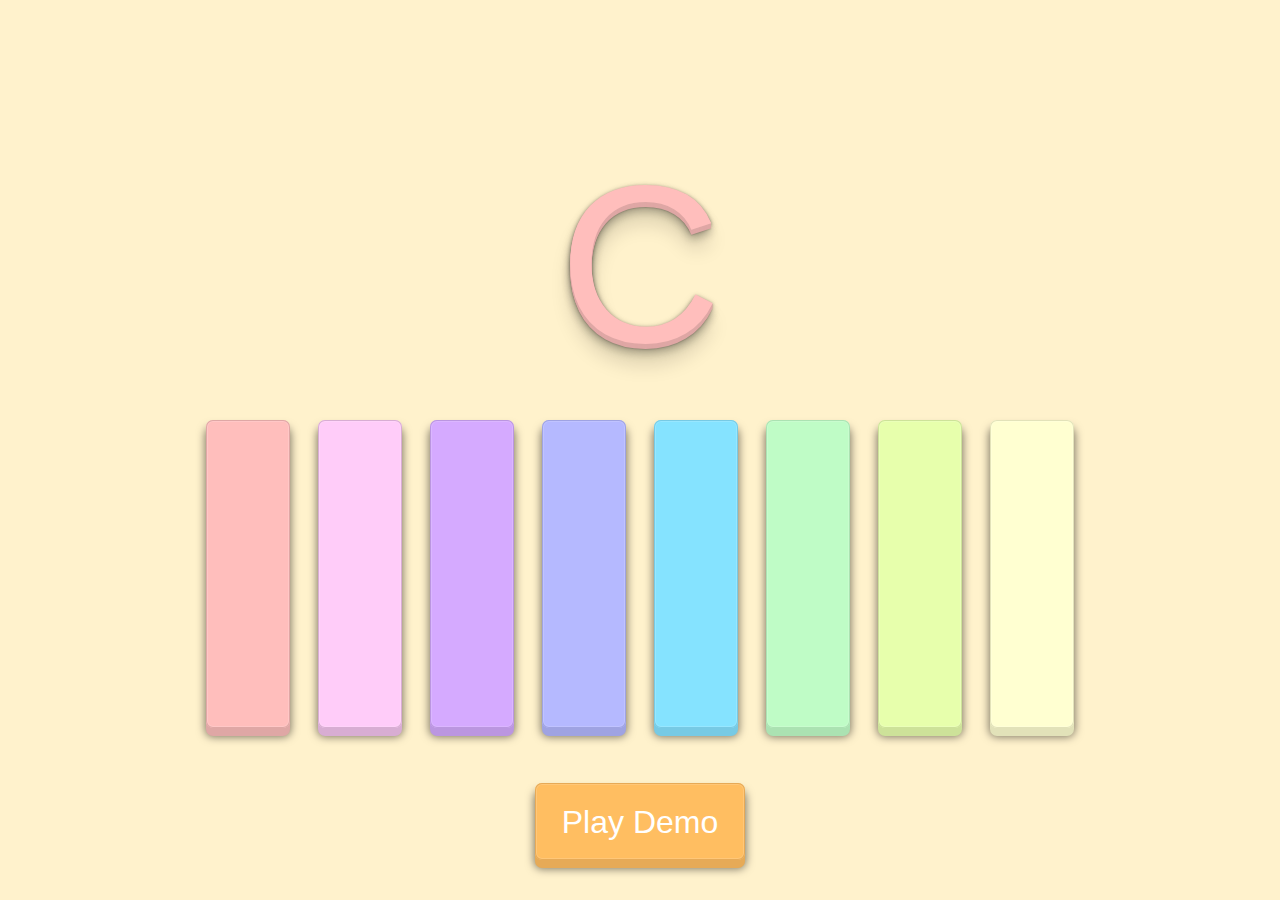
<file: index.html>
<DOCTYPE html>
<html lang="en">
    <head>
        <meta charset="UTF-8">
        <title>Virtual Keyboard</title>
        <link rel="stylesheet" href="src/style.css">
    </head>

    <body>
        <div id="key-letter">C</div>

        <div id="keys">
            <div id="C4" class="key" onmousedown="keyDown(this.id)" onmouseup="keyUp(this.id)"></div>
            <div id="D4" class="key" onmousedown="keyDown(this.id)" onmouseup="keyUp(this.id)"></div>
            <div id="E4" class="key" onmousedown="keyDown(this.id)" onmouseup="keyUp(this.id)"></div>
            <div id="F4" class="key" onmousedown="keyDown(this.id)" onmouseup="keyUp(this.id)"></div>
            <div id="G4" class="key" onmousedown="keyDown(this.id)" onmouseup="keyUp(this.id)"></div>
            <div id="A4" class="key" onmousedown="keyDown(this.id)" onmouseup="keyUp(this.id)"></div>
            <div id="B4" class="key" onmousedown="keyDown(this.id)" onmouseup="keyUp(this.id)"></div>
            <div id="C5" class="key" onmousedown="keyDown(this.id)" onmouseup="keyUp(this.id)"></div>
        </div>

        <!-- Audio for each key -->
        <audio data-key="C4" src="src/sounds/C4.mp3"></audio>
        <audio data-key="D4" src="src/sounds/D4.mp3"></audio>
        <audio data-key="E4" src="src/sounds/E4.mp3"></audio>
        <audio data-key="F4" src="src/sounds/F4.mp3"></audio>
        <audio data-key="G4" src="src/sounds/G4.mp3"></audio>
        <audio data-key="A4" src="src/sounds/A4.mp3"></audio>
        <audio data-key="B4" src="src/sounds/B4.mp3"></audio>
        <audio data-key="C5" src="src/sounds/C5.mp3"></audio>

        <div id="demo">
            <div id="demo-button" onClick="playDemo()">Play Demo</div>
        </div>

        <script>
            function keyDown(keyID) {
                var key = document.getElementById(keyID);
                var keyColorDark = window.getComputedStyle(key).getPropertyValue('color');

                // Key is pressed down
                key.style.boxShadow = `0 0 0 1px ${keyColorDark} inset,` +
                        ` 0 0 0 1px rgba(255, 255, 255, 0.15) inset,` +
                        `0 1px 3px 1px rgba(0, 0, 0, 0.3)`;
                key.style.transition = 'none';

                playSound(keyID);
                changeLetter(keyID);
            }

            function keyUp(keyID) {
                var key = document.getElementById(keyID);
                var keyColorDark = window.getComputedStyle(key).getPropertyValue('color');

                // Key comes back up
                key.style.boxShadow = `0 0 0 1px ${keyColorDark} inset,` +
                                      `0 0 0 2px rgba(255, 255, 255, 0.15) inset, ` +
                                      `0 8px 0 0 ${keyColorDark},` + 
                                      `0 8px 8px 1px rgba(0, 0, 0, 0.5)`;
            }

            function playSound(keyID) {
                // Find the sound for the selected key
                const sound = document.querySelector(`audio[data-key="${keyID}"]`);

                // End execution if a sound is not found
                if(!sound) return;
                
                // Clone a new instance of the sound and play it
                const soundInstance = sound.cloneNode();
                soundInstance.play();
            }

            function changeLetter(keyID) {
                // Display the key letter in the key message area
                const letterContainer = document.getElementById("key-letter");
                letterContainer.innerHTML = keyID.charAt(0);

                // Change the color of the displayed letter to the color of the key
                const keyStyle = window.getComputedStyle(document.getElementById(keyID));
                letterContainer.style.color = keyStyle.getPropertyValue('background-color');

                // Change the text shadow of the displayed letter to the dark variant of the key color
                keyColorDark = keyStyle.getPropertyValue('color');
                letterContainer.style.textShadow = `0 1px 0 ${keyColorDark}, ` +
                                                   `0 2px 0 ${keyColorDark}, ` +
                                                   `0 3px 0 ${keyColorDark}, ` +
                                                   `0 4px 0 ${keyColorDark}, ` +
                                                   `0 5px 0 ${keyColorDark}, ` +
                                                   `0 6px 1px rgba(0,0,0,.1), ` +
                                                   `0 0 5px rgba(0,0,0,.1), ` +
                                                   `0 1px 3px rgba(0,0,0,.3), ` +
                                                   `0 3px 5px rgba(0,0,0,.2), ` + 
                                                   `0 5px 10px rgba(0,0,0,.25), ` +
                                                   `0 10px 10px rgba(0,0,0,.2), ` +
                                                   `0 20px 20px rgba(0,0,0,.15)`;
            }

            function playDemo() {
                var song = ["C4", "C4", "G4", "G4", "A4", "A4", "G4", "F4", "F4", "E4", "E4", "D4", "D4", "C4",
                            "G4", "G4", "F4", "F4", "E4", "E4", "D4", "G4", "G4", "F4", "F4", "E4", "E4", "D4",
                            "C4", "C4", "G4", "G4", "A4", "A4", "G4", "F4", "F4", "E4", "E4", "D4", "D4", "C4"];
                
                var songPause = 0;
                song.forEach(function(item, index) {
                    if([7, 14, 21, 28, 35].includes(index)) {
                        songPause += 500;
                    }
                    
                    setTimeout(function() {
                        var key = document.getElementById(item);
                        var keyColorDark = window.getComputedStyle(key).getPropertyValue('color');

                        // Key presses down
                        key.style.boxShadow = `0 0 0 1px ${keyColorDark} inset,` +
                                ` 0 0 0 1px rgba(255, 255, 255, 0.15) inset,` +
                                `0 1px 3px 1px rgba(0, 0, 0, 0.3)`;
                        key.style.transition = 'none';
                        
                        // Key sound plays and the letter changes
                        playSound(item);
                        changeLetter(item);
                        
                        // Key comes back up
                        key.style.boxShadow = `0 0 0 1px ${keyColorDark} inset,` +
                                      `0 0 0 2px rgba(255, 255, 255, 0.15) inset, ` +
                                      `0 8px 0 0 ${keyColorDark},` + 
                                      `0 8px 8px 1px rgba(0, 0, 0, 0.5)`;
                        key.style.transition = 'box-shadow 0.1s ease-in-out';
                    }, index * 500 + songPause);
                });
            }
        </script>
    </body>
</html>
</file>
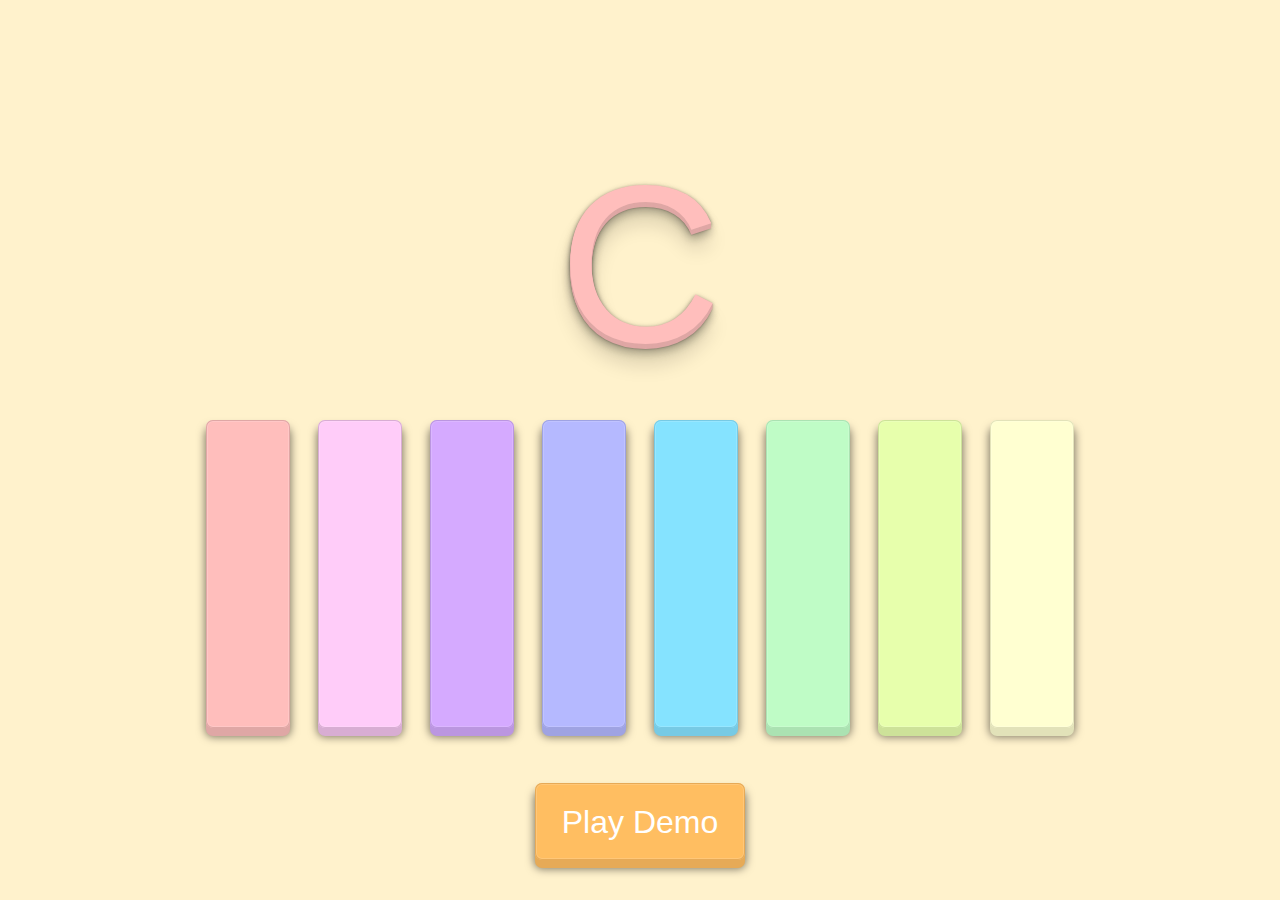
<file: gh-pages/index.html>
<DOCTYPE html>
<html lang="en">
    <head>
        <meta charset="UTF-8">
        <title>Virtual Keyboard</title>
        <link rel="stylesheet" href="../src/style.css">
    </head>

    <body>
        <div id="key-letter">C</div>

        <div id="keys">
            <div id="C4" class="key" onmousedown="keyDown(this.id)" onmouseup="keyUp(this.id)"></div>
            <div id="D4" class="key" onmousedown="keyDown(this.id)" onmouseup="keyUp(this.id)"></div>
            <div id="E4" class="key" onmousedown="keyDown(this.id)" onmouseup="keyUp(this.id)"></div>
            <div id="F4" class="key" onmousedown="keyDown(this.id)" onmouseup="keyUp(this.id)"></div>
            <div id="G4" class="key" onmousedown="keyDown(this.id)" onmouseup="keyUp(this.id)"></div>
            <div id="A4" class="key" onmousedown="keyDown(this.id)" onmouseup="keyUp(this.id)"></div>
            <div id="B4" class="key" onmousedown="keyDown(this.id)" onmouseup="keyUp(this.id)"></div>
            <div id="C5" class="key" onmousedown="keyDown(this.id)" onmouseup="keyUp(this.id)"></div>
        </div>

        <!-- Audio for each key -->
        <audio data-key="C4" src="../src/sounds/C4.mp3"></audio>
        <audio data-key="D4" src="../src/sounds/D4.mp3"></audio>
        <audio data-key="E4" src="../src/sounds/E4.mp3"></audio>
        <audio data-key="F4" src="../src/sounds/F4.mp3"></audio>
        <audio data-key="G4" src="../src/sounds/G4.mp3"></audio>
        <audio data-key="A4" src="../src/sounds/A4.mp3"></audio>
        <audio data-key="B4" src="../src/sounds/B4.mp3"></audio>
        <audio data-key="C5" src="../src/sounds/C5.mp3"></audio>

        <div id="demo">
            <div id="demo-button" onClick="playDemo()">Play Demo</div>
        </div>

        <script>
            function keyDown(keyID) {
                var key = document.getElementById(keyID);
                var keyColorDark = window.getComputedStyle(key).getPropertyValue('color');

                // Key is pressed down
                key.style.boxShadow = `0 0 0 1px ${keyColorDark} inset,` +
                        ` 0 0 0 1px rgba(255, 255, 255, 0.15) inset,` +
                        `0 1px 3px 1px rgba(0, 0, 0, 0.3)`;
                key.style.transition = 'none';

                playSound(keyID);
                changeLetter(keyID);
            }

            function keyUp(keyID) {
                var key = document.getElementById(keyID);
                var keyColorDark = window.getComputedStyle(key).getPropertyValue('color');

                // Key comes back up
                key.style.boxShadow = `0 0 0 1px ${keyColorDark} inset,` +
                                      `0 0 0 2px rgba(255, 255, 255, 0.15) inset, ` +
                                      `0 8px 0 0 ${keyColorDark},` + 
                                      `0 8px 8px 1px rgba(0, 0, 0, 0.5)`;
            }

            function playSound(keyID) {
                // Find the sound for the selected key
                const sound = document.querySelector(`audio[data-key="${keyID}"]`);

                // End execution if a sound is not found
                if(!sound) return;
                
                // Clone a new instance of the sound and play it
                const soundInstance = sound.cloneNode();
                soundInstance.play();
            }

            function changeLetter(keyID) {
                // Display the key letter in the key message area
                const letterContainer = document.getElementById("key-letter");
                letterContainer.innerHTML = keyID.charAt(0);

                // Change the color of the displayed letter to the color of the key
                const keyStyle = window.getComputedStyle(document.getElementById(keyID));
                letterContainer.style.color = keyStyle.getPropertyValue('background-color');

                // Change the text shadow of the displayed letter to the dark variant of the key color
                keyColorDark = keyStyle.getPropertyValue('color');
                letterContainer.style.textShadow = `0 1px 0 ${keyColorDark}, ` +
                                                   `0 2px 0 ${keyColorDark}, ` +
                                                   `0 3px 0 ${keyColorDark}, ` +
                                                   `0 4px 0 ${keyColorDark}, ` +
                                                   `0 5px 0 ${keyColorDark}, ` +
                                                   `0 6px 1px rgba(0,0,0,.1), ` +
                                                   `0 0 5px rgba(0,0,0,.1), ` +
                                                   `0 1px 3px rgba(0,0,0,.3), ` +
                                                   `0 3px 5px rgba(0,0,0,.2), ` + 
                                                   `0 5px 10px rgba(0,0,0,.25), ` +
                                                   `0 10px 10px rgba(0,0,0,.2), ` +
                                                   `0 20px 20px rgba(0,0,0,.15)`;
            }

            function playDemo() {
                var song = ["C4", "C4", "G4", "G4", "A4", "A4", "G4", "F4", "F4", "E4", "E4", "D4", "D4", "C4",
                            "G4", "G4", "F4", "F4", "E4", "E4", "D4", "G4", "G4", "F4", "F4", "E4", "E4", "D4",
                            "C4", "C4", "G4", "G4", "A4", "A4", "G4", "F4", "F4", "E4", "E4", "D4", "D4", "C4"];
                
                var songPause = 0;
                song.forEach(function(item, index) {
                    if([7, 14, 21, 28, 35].includes(index)) {
                        songPause += 500;
                    }
                    
                    setTimeout(function() {
                        var key = document.getElementById(item);
                        var keyColorDark = window.getComputedStyle(key).getPropertyValue('color');

                        // Key presses down
                        key.style.boxShadow = `0 0 0 1px ${keyColorDark} inset,` +
                                ` 0 0 0 1px rgba(255, 255, 255, 0.15) inset,` +
                                `0 1px 3px 1px rgba(0, 0, 0, 0.3)`;
                        key.style.transition = 'none';
                        
                        // Key sound plays and the letter changes
                        playSound(item);
                        changeLetter(item);
                        
                        // Key comes back up
                        key.style.boxShadow = `0 0 0 1px ${keyColorDark} inset,` +
                                      `0 0 0 2px rgba(255, 255, 255, 0.15) inset, ` +
                                      `0 8px 0 0 ${keyColorDark},` + 
                                      `0 8px 8px 1px rgba(0, 0, 0, 0.5)`;
                        key.style.transition = 'box-shadow 0.1s ease-in-out';
                    }, index * 500 + songPause);
                });
            }
        </script>
    </body>
</html>
</file>
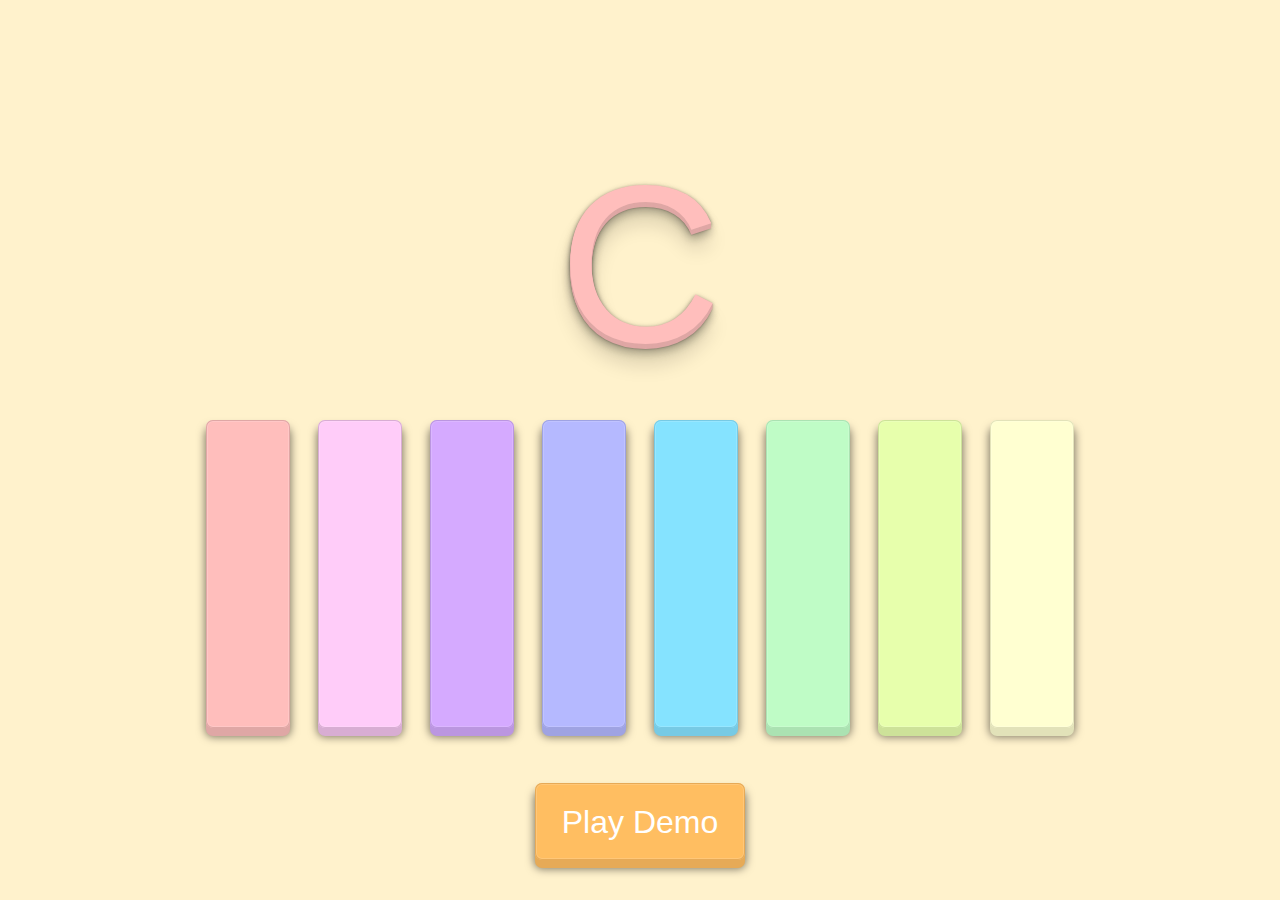
<file: src/index.html>
<DOCTYPE html>
<html lang="en">
    <head>
        <meta charset="UTF-8">
        <title>Virtual Keyboard</title>
        <link rel="stylesheet" href="style.css">
    </head>

    <body>
        <div id="key-letter">C</div>

        <div id="keys">
            <div id="C4" class="key" onmousedown="keyDown(this.id)" onmouseup="keyUp(this.id)"></div>
            <div id="D4" class="key" onmousedown="keyDown(this.id)" onmouseup="keyUp(this.id)"></div>
            <div id="E4" class="key" onmousedown="keyDown(this.id)" onmouseup="keyUp(this.id)"></div>
            <div id="F4" class="key" onmousedown="keyDown(this.id)" onmouseup="keyUp(this.id)"></div>
            <div id="G4" class="key" onmousedown="keyDown(this.id)" onmouseup="keyUp(this.id)"></div>
            <div id="A4" class="key" onmousedown="keyDown(this.id)" onmouseup="keyUp(this.id)"></div>
            <div id="B4" class="key" onmousedown="keyDown(this.id)" onmouseup="keyUp(this.id)"></div>
            <div id="C5" class="key" onmousedown="keyDown(this.id)" onmouseup="keyUp(this.id)"></div>
        </div>

        <!-- Audio for each key -->
        <audio data-key="C4" src="sounds/C4.mp3"></audio>
        <audio data-key="D4" src="sounds/D4.mp3"></audio>
        <audio data-key="E4" src="sounds/E4.mp3"></audio>
        <audio data-key="F4" src="sounds/F4.mp3"></audio>
        <audio data-key="G4" src="sounds/G4.mp3"></audio>
        <audio data-key="A4" src="sounds/A4.mp3"></audio>
        <audio data-key="B4" src="sounds/B4.mp3"></audio>
        <audio data-key="C5" src="sounds/C5.mp3"></audio>

        <div id="demo">
            <div id="demo-button" onClick="playDemo()">Play Demo</div>
        </div>

        <script>
            function keyDown(keyID) {
                var key = document.getElementById(keyID);
                var keyColorDark = window.getComputedStyle(key).getPropertyValue('color');

                // Key is pressed down
                key.style.boxShadow = `0 0 0 1px ${keyColorDark} inset,` +
                        ` 0 0 0 1px rgba(255, 255, 255, 0.15) inset,` +
                        `0 1px 3px 1px rgba(0, 0, 0, 0.3)`;
                key.style.transition = 'none';

                playSound(keyID);
                changeLetter(keyID);
            }

            function keyUp(keyID) {
                var key = document.getElementById(keyID);
                var keyColorDark = window.getComputedStyle(key).getPropertyValue('color');

                // Key comes back up
                key.style.boxShadow = `0 0 0 1px ${keyColorDark} inset,` +
                                      `0 0 0 2px rgba(255, 255, 255, 0.15) inset, ` +
                                      `0 8px 0 0 ${keyColorDark},` + 
                                      `0 8px 8px 1px rgba(0, 0, 0, 0.5)`;
            }

            function playSound(keyID) {
                // Find the sound for the selected key
                const sound = document.querySelector(`audio[data-key="${keyID}"]`);

                // End execution if a sound is not found
                if(!sound) return;
                
                // Clone a new instance of the sound and play it
                const soundInstance = sound.cloneNode();
                soundInstance.play();
            }

            function changeLetter(keyID) {
                // Display the key letter in the key message area
                const letterContainer = document.getElementById("key-letter");
                letterContainer.innerHTML = keyID.charAt(0);

                // Change the color of the displayed letter to the color of the key
                const keyStyle = window.getComputedStyle(document.getElementById(keyID));
                letterContainer.style.color = keyStyle.getPropertyValue('background-color');

                // Change the text shadow of the displayed letter to the dark variant of the key color
                keyColorDark = keyStyle.getPropertyValue('color');
                letterContainer.style.textShadow = `0 1px 0 ${keyColorDark}, ` +
                                                   `0 2px 0 ${keyColorDark}, ` +
                                                   `0 3px 0 ${keyColorDark}, ` +
                                                   `0 4px 0 ${keyColorDark}, ` +
                                                   `0 5px 0 ${keyColorDark}, ` +
                                                   `0 6px 1px rgba(0,0,0,.1), ` +
                                                   `0 0 5px rgba(0,0,0,.1), ` +
                                                   `0 1px 3px rgba(0,0,0,.3), ` +
                                                   `0 3px 5px rgba(0,0,0,.2), ` + 
                                                   `0 5px 10px rgba(0,0,0,.25), ` +
                                                   `0 10px 10px rgba(0,0,0,.2), ` +
                                                   `0 20px 20px rgba(0,0,0,.15)`;
            }

            function playDemo() {
                var song = ["C4", "C4", "G4", "G4", "A4", "A4", "G4", "F4", "F4", "E4", "E4", "D4", "D4", "C4",
                            "G4", "G4", "F4", "F4", "E4", "E4", "D4", "G4", "G4", "F4", "F4", "E4", "E4", "D4",
                            "C4", "C4", "G4", "G4", "A4", "A4", "G4", "F4", "F4", "E4", "E4", "D4", "D4", "C4"];
                
                var songPause = 0;
                song.forEach(function(item, index) {
                    if([7, 14, 21, 28, 35].includes(index)) {
                        songPause += 500;
                    }
                    
                    setTimeout(function() {
                        var key = document.getElementById(item);
                        var keyColorDark = window.getComputedStyle(key).getPropertyValue('color');

                        // Key presses down
                        key.style.boxShadow = `0 0 0 1px ${keyColorDark} inset,` +
                                ` 0 0 0 1px rgba(255, 255, 255, 0.15) inset,` +
                                `0 1px 3px 1px rgba(0, 0, 0, 0.3)`;
                        key.style.transition = 'none';
                        
                        // Key sound plays and the letter changes
                        playSound(item);
                        changeLetter(item);
                        
                        // Key comes back up
                        key.style.boxShadow = `0 0 0 1px ${keyColorDark} inset,` +
                                      `0 0 0 2px rgba(255, 255, 255, 0.15) inset, ` +
                                      `0 8px 0 0 ${keyColorDark},` + 
                                      `0 8px 8px 1px rgba(0, 0, 0, 0.5)`;
                        key.style.transition = 'box-shadow 0.1s ease-in-out';
                    }, index * 500 + songPause);
                });
            }
        </script>
    </body>
</html>
</file>
<file: src/style.css>
html {
    font-size: 14px;
    background-color: #fff2cc;
}

html, body {
    margin: 0;
    padding: 0;
    font-family: sans-serif;
}

#key-letter {
    font-size: 225px;
    display: flex;
    flex: 1;
    min-height: 20vh;
    margin-top: 15vh;
    align-items: center;
    justify-content: center;
    color: #ffbebc;
    text-shadow: 
    0 1px 0 #dfa7a5,
    0 2px 0 #dfa7a5,
    0 3px 0 #dfa7a5,
    0 4px 0 #dfa7a5,
    0 5px 0 #dfa7a5,
    0 6px 1px rgba(0,0,0,.1),
    0 0 5px rgba(0,0,0,.1),
    0 1px 3px rgba(0,0,0,.3),
    0 3px 5px rgba(0,0,0,.2),
    0 5px 10px rgba(0,0,0,.25),
    0 10px 10px rgba(0,0,0,.2),
    0 20px 20px rgba(0,0,0,.15);
}

#keys {
    display: flex;
    flex: 1;
    min-height: 40vh;
    align-items: center;
    justify-content: center;
}

.key {
    border-radius: .5rem;
    margin: 1rem;
    padding: 1rem .5rem;
    width: 5rem;
    height: 20rem;
}

.key:active {
    margin-top: 2.2rem;
}

#demo {
    font-size: 32px;
    display: flex;
    flex: 1;
    min-height: 15vh;
    align-items: center;
    justify-content: center;
    -webkit-user-select: none;    
    -moz-user-select: none;
    -ms-user-select: none;
    user-select: none;
}

#demo-button {
    border-radius: .5rem;
    padding-top: 1.5rem;
    width: 15rem;
    height: 4rem;
    text-align: center;
    color: rgb(255, 255, 255);
    background-color: #ffbe61;
    box-shadow: 0 0 0 1px #e6aa57 inset, 0 0 0 2px rgba(255, 255, 255, 0.15) inset, 0 8px 0 0 #e6aa57, 0 8px 8px 1px rgba(0, 0, 0, 0.5);
}

#demo-button:active {
    margin-top: 1.5rem;
    box-shadow: 0 0 0 1px #e6aa57 inset, 0 0 0 1px rgba(255, 255, 255, 0.15) inset, 0 1px 3px 1px rgba(0, 0, 0, 0.3);
}

.demo-key-press {
    box-shadow: 0 0 0 1px #000000 inset, 0 0 0 1px rgba(255, 255, 255, 0.15) inset, 0 1px 3px 1px rgba(0, 0, 0, 0.3);
}

#C4 {
    background-color: #ffbebc;
    color: #dfa7a5;
    box-shadow: 0 0 0 1px #dfa7a5 inset, 0 0 0 2px rgba(255, 255, 255, 0.15) inset, 0 8px 0 0 #dfa7a5, 0 8px 8px 1px rgba(0, 0, 0, 0.5);
}

#D4 {
    background-color: #ffccf9;
    color: #d8add3;
    box-shadow: 0 0 0 1px #d8add3 inset, 0 0 0 2px rgba(255, 255, 255, 0.15) inset, 0 8px 0 0 #d8add3, 0 8px 8px 1px rgba(0, 0, 0, 0.5);
}

#E4 {
    background-color: #d5aaff;
    color: #bb96e0;
    box-shadow: 0 0 0 1px #bb96e0 inset, 0 0 0 2px rgba(255, 255, 255, 0.15) inset, 0 8px 0 0 #bb96e0, 0 8px 8px 1px rgba(0, 0, 0, 0.5);
}

#F4 {
    background-color: #b5b9ff;
    color: #9fa3e2;
    box-shadow: 0 0 0 1px #9fa3e2 inset, 0 0 0 2px rgba(255, 255, 255, 0.15) inset, 0 8px 0 0 #9fa3e2, 0 8px 8px 1px rgba(0, 0, 0, 0.5);
}

#G4 {
    background-color: #85e3ff;
    color: #77cae4;
    box-shadow: 0 0 0 1px #77cae4 inset, 0 0 0 2px rgba(255, 255, 255, 0.15) inset, 0 8px 0 0 #77cae4, 0 8px 8px 1px rgba(0, 0, 0, 0.5);
}

#A4 {
    background-color: #bffcc6;
    color: #abe2b2;
    box-shadow: 0 0 0 1px #abe2b2 inset, 0 0 0 2px rgba(255, 255, 255, 0.15) inset, 0 8px 0 0 #abe2b2, 0 8px 8px 1px rgba(0, 0, 0, 0.5);
}

#B4 {
    background-color: #e7ffac;
    color: #cde299;
    box-shadow: 0 0 0 1px #cde299 inset, 0 0 0 2px rgba(255, 255, 255, 0.15) inset, 0 8px 0 0 #cde299, 0 8px 8px 1px rgba(0, 0, 0, 0.5);
}

#C5 {
    background-color: #ffffd1;
    color: #e2e2b9;
    box-shadow: 0 0 0 1px #e2e2b9 inset, 0 0 0 2px rgba(255, 255, 255, 0.15) inset, 0 8px 0 0 #e2e2b9, 0 8px 8px 1px rgba(0, 0, 0, 0.5);
}
</file>
